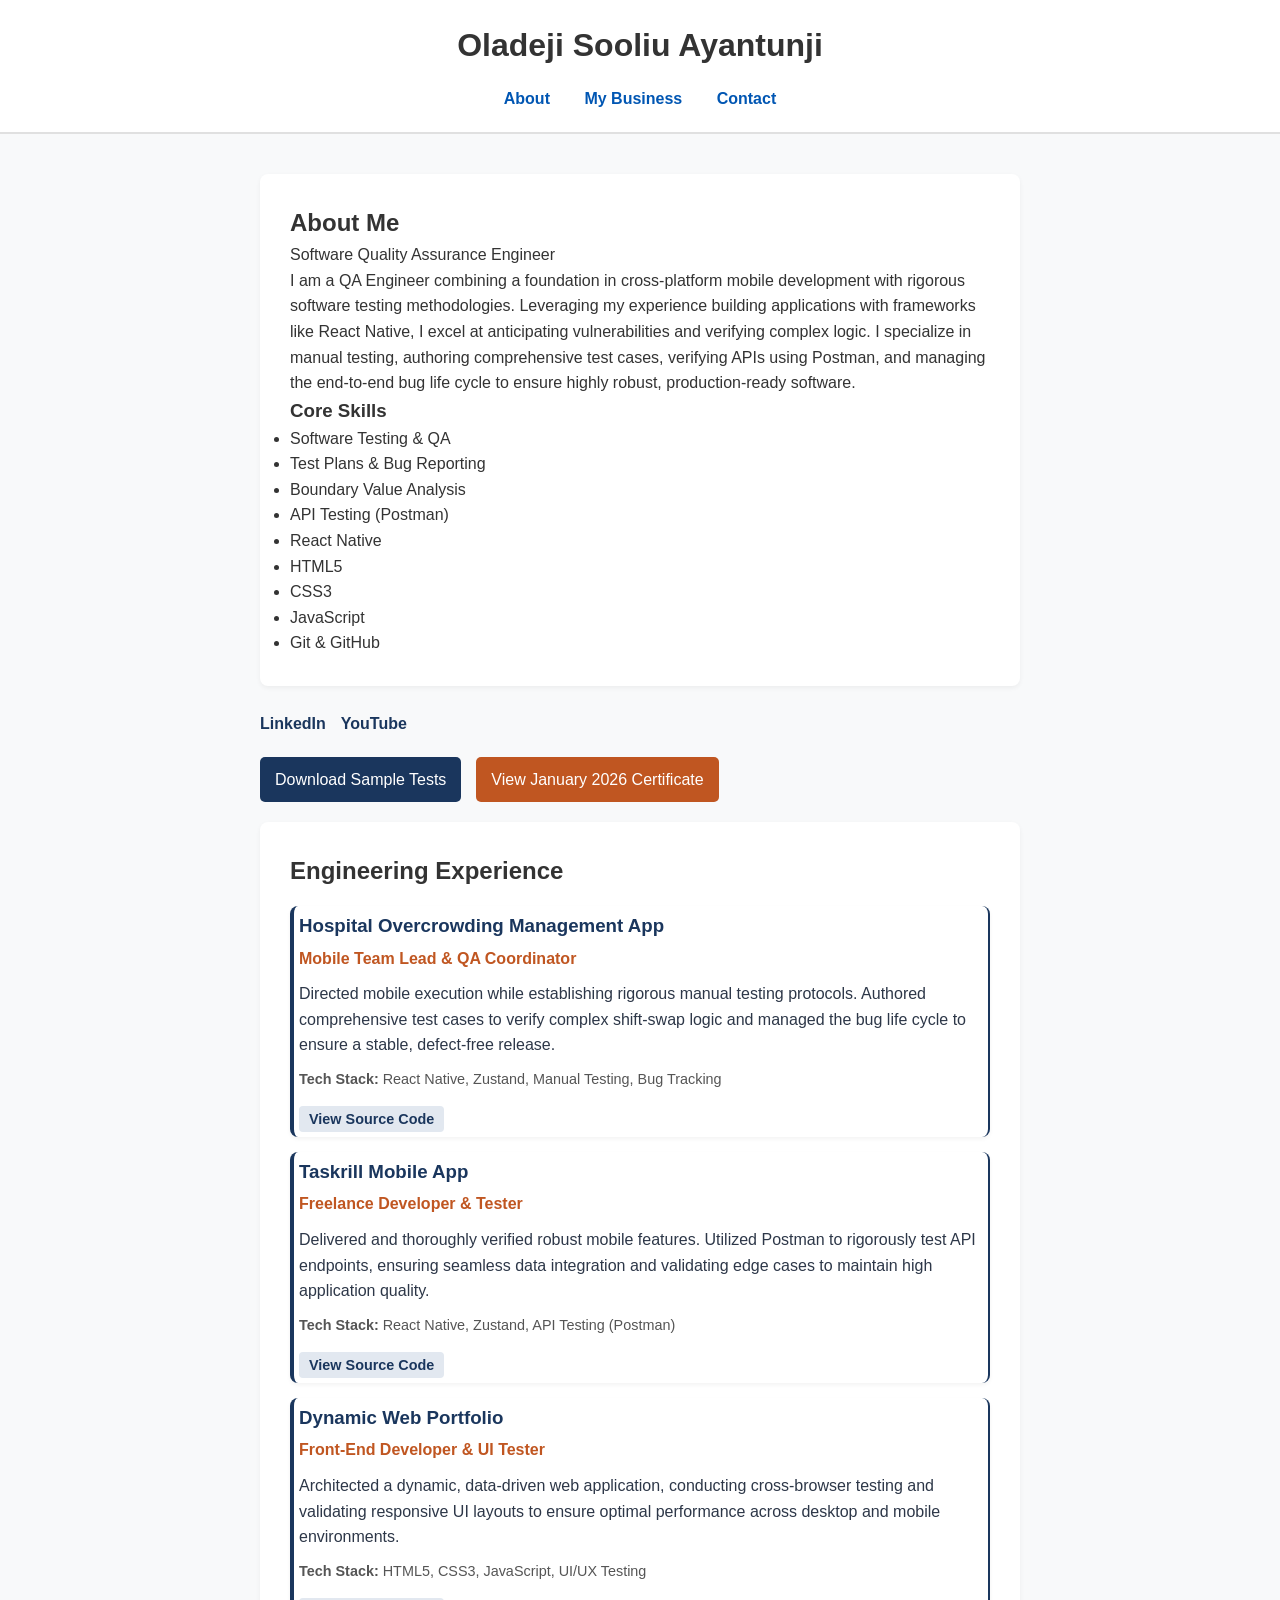
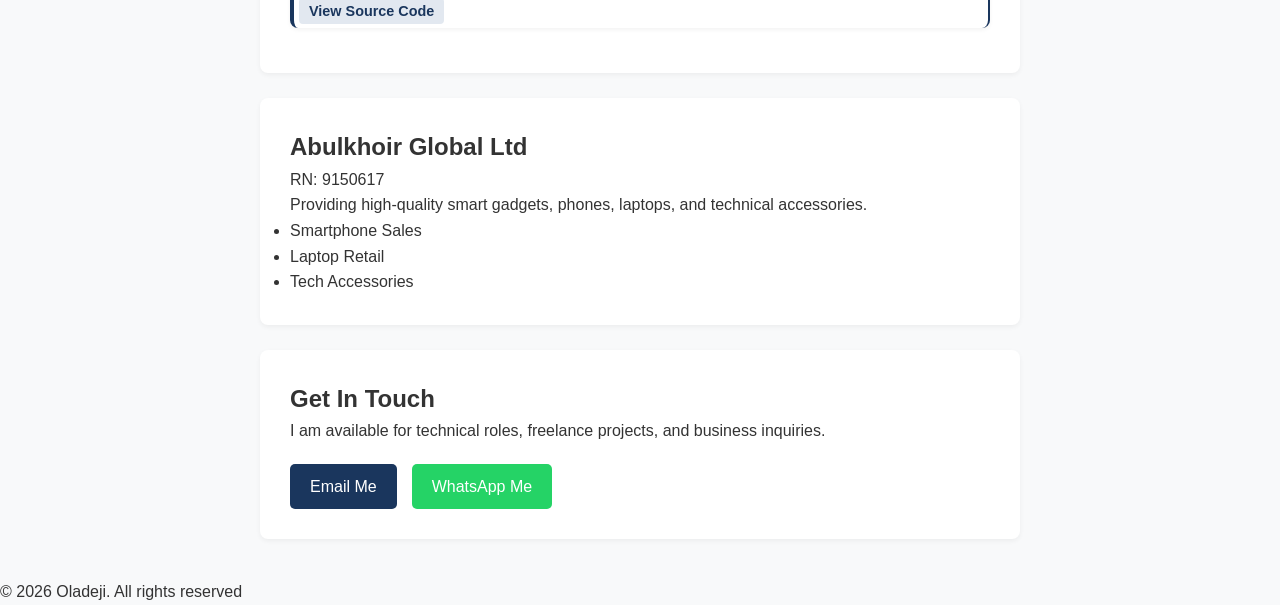
<file: frontend/index.html>
<!DOCTYPE html>
<html>
    <head>
        <meta charset="UTF-8">
        <meta name="viewport"
        content = "width = device-width, initial-scale = 1.0">
        <title>QA and Testing</title>
        <link rel="stylesheet" href="style.css">
    </head>
    <body>
        <header>
            <h1>Oladeji Sooliu Ayantunji</h1>
          
            <nav>
                <ul>
                    <li><a href="#about">About</a></li>
                    <li><a href="#business">My Business</a></li>
                    <li><a href="#contact">Contact</a></li>
                </ul>
            </nav>
        </header>

        <main>


        <section id="about">
            <h2>About Me</h2>
            <p id="role-text">Loading role...</p>
            <p id="bio-text">Loading bio...</p>
            
            
            <h3>Core Skills</h3>
            <ul id="skills-list">
            </ul>
        </section>

        <!-- New Social Links -->
            <div id="socials-list" style="display: flex; gap: 15px; margin-top: 15px;">
                <!-- JS will inject socials here -->
            </div>

            <!-- New Resume & Certificate Buttons -->
            <div id="credentials" style="display: flex; gap: 15px; margin-top: 20px; margin-bottom: 20px;">
                <a id="resume-btn" href="#" target="_blank" style="padding: 10px 15px; background-color: #1A365D; color: white; text-decoration: none; border-radius: 5px;">Download Sample Tests</a>
                <a id="cert-btn" href="#" target="_blank" style="padding: 10px 15px; background-color: #C05621; color: white; text-decoration: none; border-radius: 5px;">View Certificate</a>
                
            </div>

        <section id="projects">
            <h2>Engineering Experience</h2>
            <div id="projects-list">
                </div>
        </section>

        <section id="business">
            <h2 id="biz-name">Loading business...</h2>
            <p id="biz-reg"></p>
            <p id="biz-desc"></p>
            <ul id="biz-services">
                </ul>
        </section>

        <section id="contact">
            <h2>Get In Touch</h2>
            <p>I am available for technical roles, freelance projects, and business inquiries.</p>
            <div style="display: flex; gap: 15px; margin-top: 20px;">
                <a id="email-btn" href="#" style="padding: 10px 20px; background-color: #1A365D; color: white; text-decoration: none; border-radius: 5px;">Email Me</a>
                <a id="whatsapp-btn" href="#" target="_blank" style="padding: 10px 20px; background-color: #25D366; color: white; text-decoration: none; border-radius: 5px;">WhatsApp Me</a>
            </div>
        </section>

       

            <!-- <section id="contact">
                <h2>Contact Me</h2>
                <form>
                    <label for="name">Name:</label>
                    <input type ="text" id="name" name="name" required>
                    <br><br>
                    <label for="email" >Email:</label>
                    <input type="email" id ="email" name="email" required>
                    <br><br>
                    <label for="message">Message:</label> <br>
                    <textarea id="message" name="message" rows="4" required></textarea>
                    <br><br>
                    <button type="submit">Send Message</button>
                </form>
            </section> -->
        </main>
        <footer>
            <p>&copy; 2026 Oladeji. All rights reserved</p>
        </footer>
             <script src="data.js"></script>
            <script src="script.js"></script>
    </body>
</html>
</file>
<file: frontend/style.css>
/* 1. Global Reset: Clears default browser margins */
* {
    margin: 0;
    padding: 0;
    box-sizing: border-box; 
}

/* 2. Body Styling: Setting the base font and a clean light background */
body {
    font-family: 'Segoe UI', Tahoma, Geneva, Verdana, sans-serif;
    background-color: #f8f9fa; /* A very soft, light gray */
    color: #333333; /* Dark gray text for high contrast and readability */
    line-height: 1.6;
}

/* 3. Header Styling: Adding padding and a white background */
header {
    background-color: #ffffff;
    padding: 20px;
    text-align: center;
    border-bottom: 2px solid #e0e0e0;
}

/* 4. Navigation Styling: Removing bullet points and making links horizontal */
nav ul {
    list-style: none;
    margin-top: 15px;
}

nav ul li {
    display: inline;
    margin: 0 15px;
}

nav a {
    text-decoration: none;
    color: #0056b3; /* A crisp blue */
    font-weight: bold;
}

/* 5. Main Content: Giving the sections some breathing room (Margin & Padding) */
main {
    max-width: 800px; /* Prevents text from stretching too wide on big screens */
    margin: 40px auto; /* Centers the main block on the page */
    padding: 0 20px;
}

section {
    background-color: #ffffff;
    padding: 30px;
    margin-bottom: 25px;
    border-radius: 8px; /* Slightly rounded corners */
    box-shadow: 0 2px 5px rgba(0,0,0,0.05); /* A very subtle shadow */
}

/* 7. Flexbox Layouts: The About Section */
.about-content {
    display: flex;          /* Turns this div into a flex container */
    align-items: center;    /* Vertically centers the text with the image */
    gap: 30px;              /* Adds exactly 30px of space between the img and text */
    margin-top: 15px;
}

.about-content img {
    border-radius: 50%;     /* Turns the square image into a perfect circle */
    width: 150px;           /* Locks the image width */
    height: 150px;          /* Locks the image height */
    object-fit: cover;      /* Ensures the image doesn't stretch weirdly */
}


/* 6. Form Styling: Making the inputs look clickable */
input, textarea {
    width: 100%;
    padding: 10px;
    margin-top: 5px;
    border: 1px solid #ccc;
    border-radius: 4px;
}

button {
    background-color: #0056b3;
    color: white;
    padding: 10px 20px;
    border: none;
    border-radius: 4px;
    cursor: pointer;
    margin-top: 15px;
}

button:hover {
    background-color: #004494; /* Darkens slightly when hovered */
}
/* 8. Responsive Design: Mobile Breakpoint */
@media (max-width: 768px) {
    /* When the screen is 768px wide or smaller, run these rules: */

    /* Stack the navigation links vertically */
    nav ul li {
        display: block;
        margin: 10px 0;
    }

    /* Stack the About section vertically like a mobile app view */
    .about-content {
        flex-direction: column; 
        text-align: center;
        gap: 15px; /* Reduce the gap slightly for smaller screens */
    }

    /* Make the form inputs take up the whole screen width */
    input, textarea {
        width: 100%;
    }
    
    /* Give the main container a bit less margin on small screens */
    main {
        margin: 20px auto; 
    }

    /* 9. Dark Mode Theme */
body.dark-mode {
    background-color: #121212;
    color: #e0e0e0;
}

body.dark-mode header, 
body.dark-mode section {
    background-color: #1e1e1e;
    border-color: #333333;
    box-shadow: 0 2px 5px rgba(255,255,255,0.05);
}

body.dark-mode nav a {
    color: #66b3ff; /* Lighter blue for dark backgrounds */
}

}
</file>
